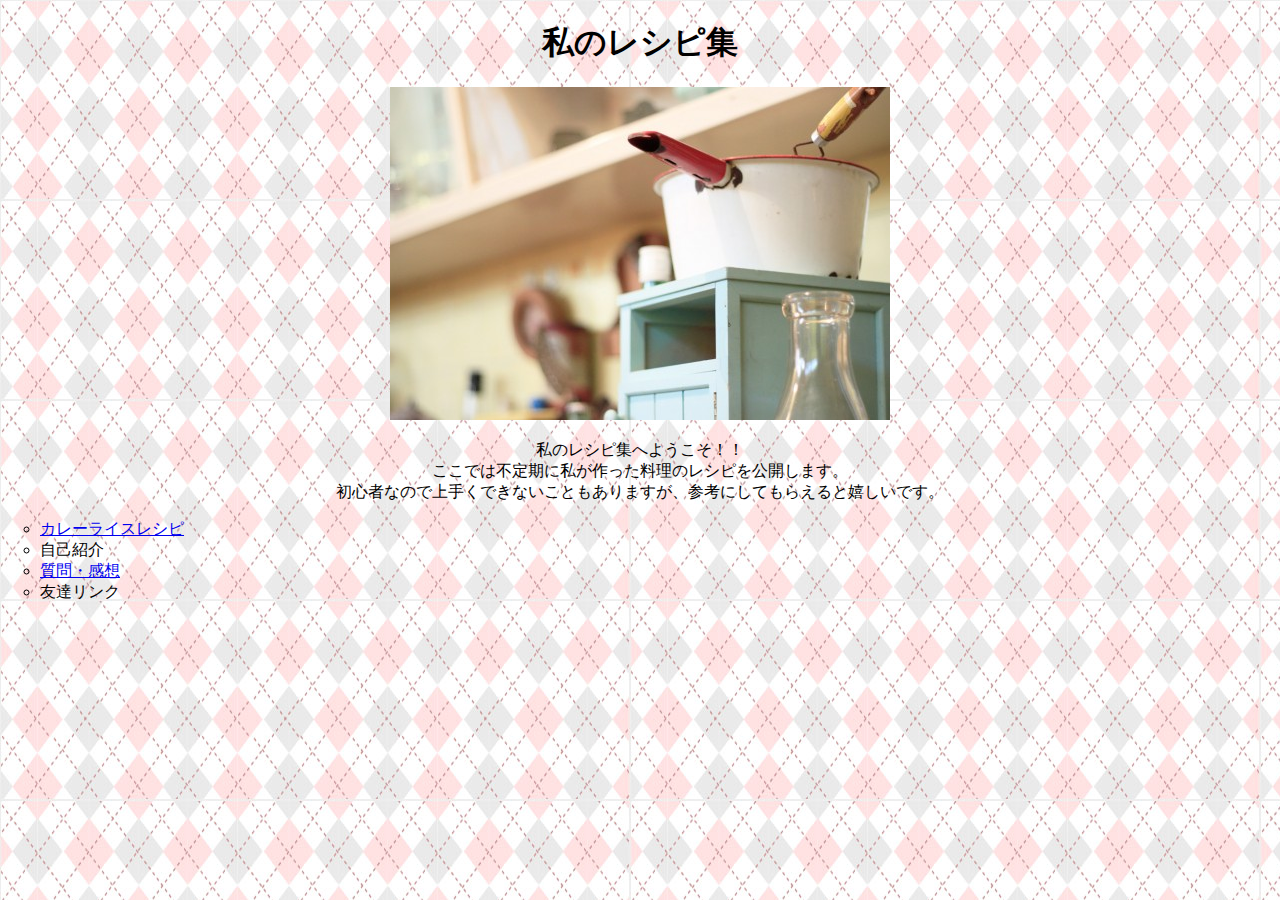
<file: index.html>
<!DOCTYPE html>
<html lang="ja">

<head>
    <meta charset="UTF-8">
    <title>私のレシピ集</title>
    <link rel="stylesheet" href="css/recipe.css">
</head>


<body>
    <div class="serif">
        <div class="intro">
            <h1>私のレシピ集</h1>
            <p><img src="images/kitchen.jpg" alt="キッチンの写真" title="キッチン"></p>

            <p> 私のレシピ集へようこそ！！ <br>
                ここでは不定期に私が作った料理のレシピを公開します。<br>
            初心者なので上手くできないこともありますが、参考にしてもらえると嬉しいです。</p>
        </div>

        <ul>
            <li><a href="curry_rice.html">カレーライスレシピ</a></li>
            <li>自己紹介</li>
            <li><a href="form.html">質問・感想</a></li>
            <li>友達リンク</li>
        </ul>
    </div>
</body>

</html>
</file>
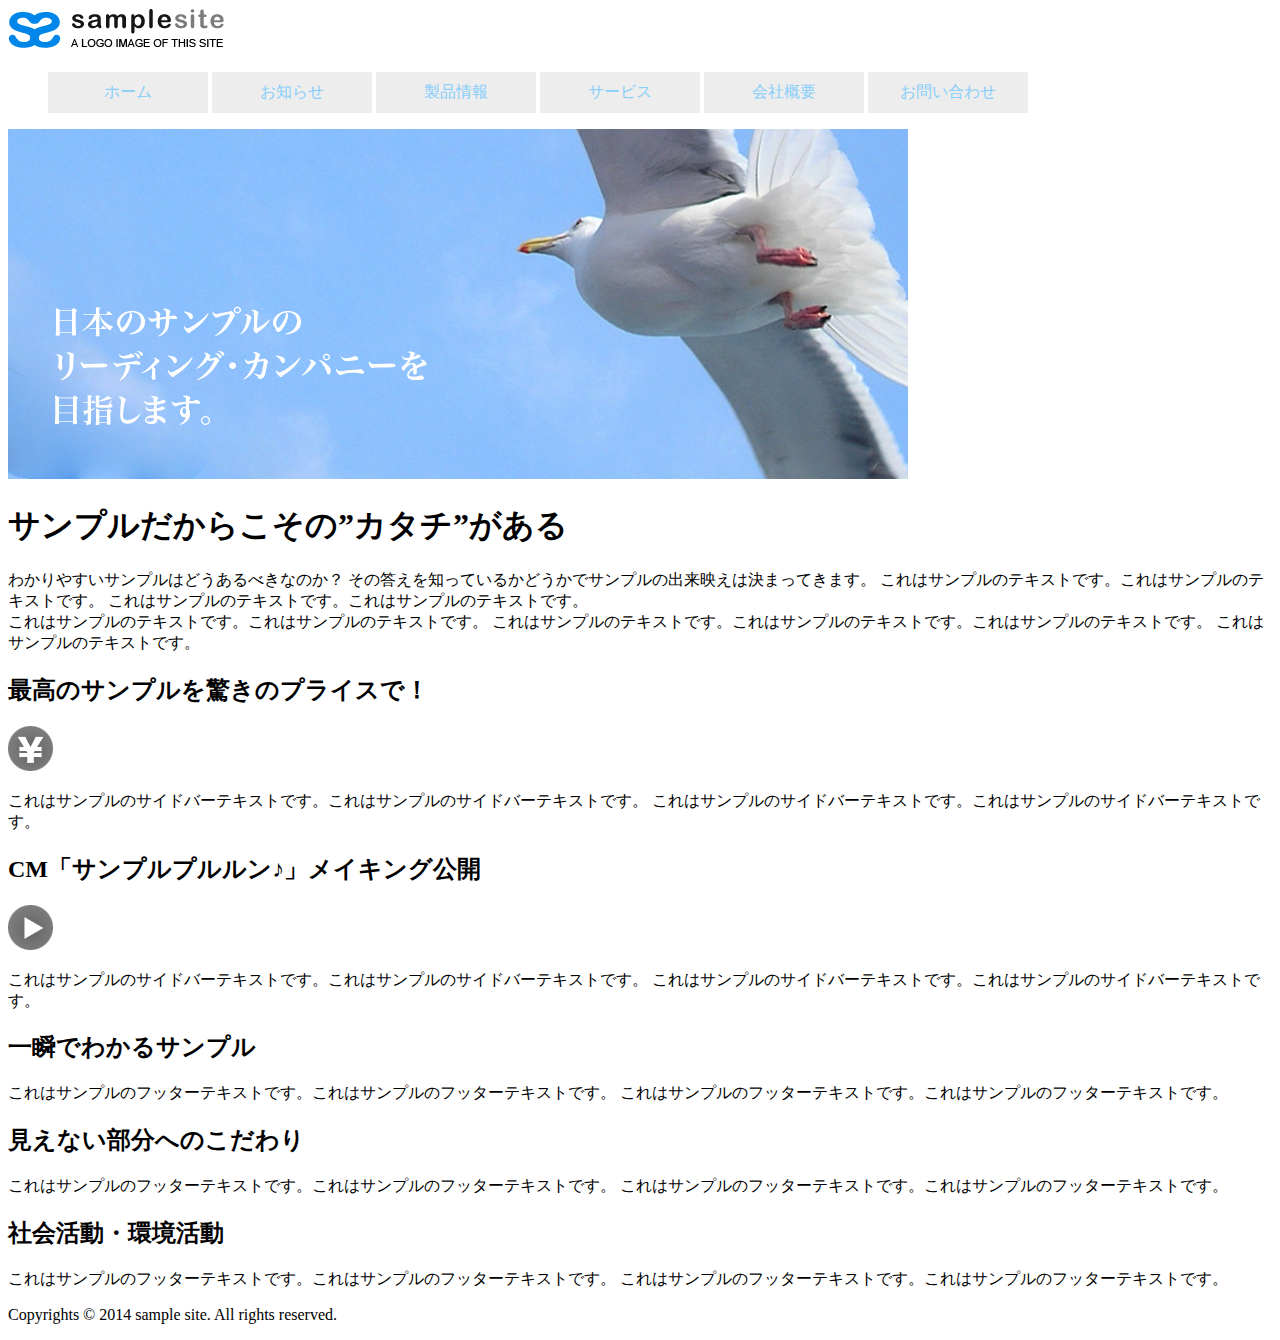
<file: new_excercise/index.html>
<!DOCTYPE html>
<html lang="en">
<head>
    <meta charset="UTF-8">
    <meta http-equiv="X-UA-Compatible" content="IE=edge">
    <meta name="viewport" content="width=device-width, initial-scale=1.0">
    <title>samplesiteホーム</title>
    <link rel="stylesheet" href="samplesite.css">
</head>
<body>
    <header>
        <img src="images/logo.png" alt="samplesite" title="samplesite">
        <nav>
        <ul>
            <li><a href="">ホーム</a></li>
            <li><a href="">お知らせ</a></li>
            <li><a href="">製品情報</a></li>
            <li><a href="">サービス</a></li>
            <li><a href="">会社概要</a></li>
            <li><a href="">お問い合わせ</a></li>
        </ul>
    </nav>  
    </header>

    <img src="images/mainvisual.jpg" alt="サンプルリーディングカンパニー" title="サンプルリーディングカンパニー">
    <h1>サンプルだからこその”カタチ”がある</h1>
    <p>
        わかりやすいサンプルはどうあるべきなのか？
        その答えを知っているかどうかでサンプルの出来映えは決まってきます。
        これはサンプルのテキストです。これはサンプルのテキストです。
        これはサンプルのテキストです。これはサンプルのテキストです。<br>
        これはサンプルのテキストです。これはサンプルのテキストです。
        これはサンプルのテキストです。これはサンプルのテキストです。これはサンプルのテキストです。
        これはサンプルのテキストです。
    </p> 

    <h2>最高のサンプルを驚きのプライスで！</h2>
    <img src="images/yen.png">
    <p>これはサンプルのサイドバーテキストです。これはサンプルのサイドバーテキストです。
        これはサンプルのサイドバーテキストです。これはサンプルのサイドバーテキストです。
    </p>
    <h2>CM「サンプルプルルン♪」メイキング公開</h2>
    <img src="images/play.png">
    <p>
        これはサンプルのサイドバーテキストです。これはサンプルのサイドバーテキストです。
        これはサンプルのサイドバーテキストです。これはサンプルのサイドバーテキストです。
    </p>


    <h2>一瞬でわかるサンプル</h2>
    <p>これはサンプルのフッターテキストです。これはサンプルのフッターテキストです。
        これはサンプルのフッターテキストです。これはサンプルのフッターテキストです。
    </p>
    
    <h2>見えない部分へのこだわり</h2>
    <p>
        これはサンプルのフッターテキストです。これはサンプルのフッターテキストです。
        これはサンプルのフッターテキストです。これはサンプルのフッターテキストです。
    </p>
    
    <h2>社会活動・環境活動</h2>
    <p>
        これはサンプルのフッターテキストです。これはサンプルのフッターテキストです。
        これはサンプルのフッターテキストです。これはサンプルのフッターテキストです。
    </p>
    <footer>
        <p>Copyrights © 2014 sample site. All rights reserved.</p>
    </footer>
</body>
</html>
</file>
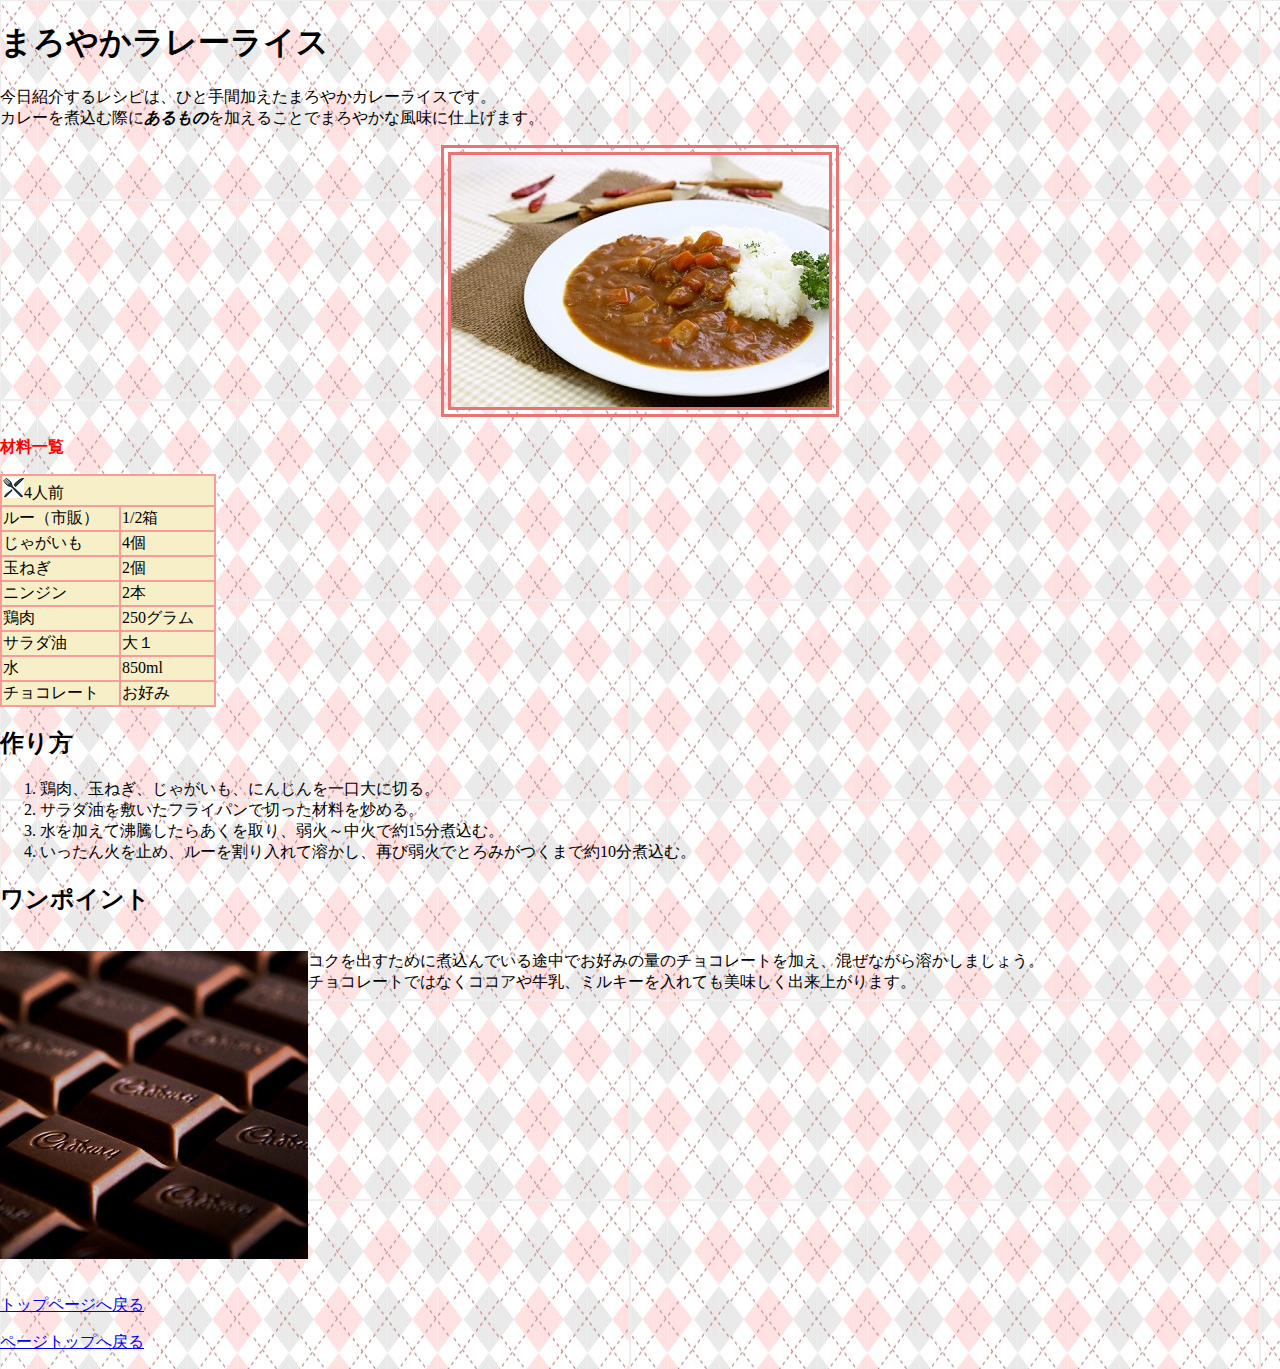
<file: curry_rice.html>
<!DOCTYPE html>
<html lang="ja">

<head>
    <meta charset="UTF-8">
    <title>まろやかカレーライス</title>
    <link rel="stylesheet" href="css/recipe.css">
</head>

<body>
    <h1>まろやかラレーライス</h1>
    <p>
        今日紹介するレシピは、ひと手間加えたまろやかカレーライスです。<br>
        カレーを煮込む際に<em>あるもの</em>を加えることでまろやかな風味に仕上げます。<br>
    </p>
    <p class="img_center">
        <img src="images/curry.jpg" alt="カレーライスの写真" title="カレーライス" id="curry_pic">
    </p>
    <p id="ingredients">材料一覧 </p>
    <table border="1" style="border-collapse: collapse">
        <tr>
            <td colspan="3"><img src="images/forkknife.png">4人前</td>
        </tr>
        <tr>
            <td>ルー（市販）</td>
            <td>1/2箱</td>
        </tr>
        <tr>
            <td>じゃがいも</td>
            <td>4個</td>
        </tr>
        <tr>
            <td>玉ねぎ</td>
            <td>2個</td>
        </tr>
        <tr>
            <td>ニンジン</td>
            <td>2本</td>
        </tr>
        <tr>
            <td>鶏肉</td>
            <td>250グラム</td>
        </tr>
        <tr>
            <td>サラダ油</td>
            <td>大１</td>
        </tr>
        <tr>
            <td>水</td>
            <td>850ml</td>
        </tr>
        <tr>
            <td>チョコレート</td>
            <td>お好み</td>
        </tr>
    </table>



    <h2>作り方</h2>
    <p>
    <ol>
        <li>鶏肉、玉ねぎ、じゃがいも、にんじんを一口大に切る。</li>
        <li>サラダ油を敷いたフライパンで切った材料を炒める。</li>
        <li>水を加えて沸騰したらあくを取り、弱火～中火で約15分煮込む。</li>
        <li>いったん火を止め、ルーを割り入れて溶かし、再び弱火でとろみがつくまで約10分煮込む。</li>
    </ol>
    </p>
    <h2>ワンポイント</h2>
    <div class="flex">
        <p><img src="images/chocolate.jpg" alt="チョコレートの写真" title="チョコレート"></p>
        <p>
            コクを出すために煮込んでいる途中でお好みの量のチョコレートを加え、混ぜながら溶かしましょう。<br>
            チョコレートではなくココアや牛乳、ミルキーを入れても美味しく出来上がります。<br>
        </p>
    </div>
    <p><a href="index.html">トップページへ戻る</a></p>
    <p><a href="#">ページトップへ戻る</a></p>
</body>

</html>
</file>
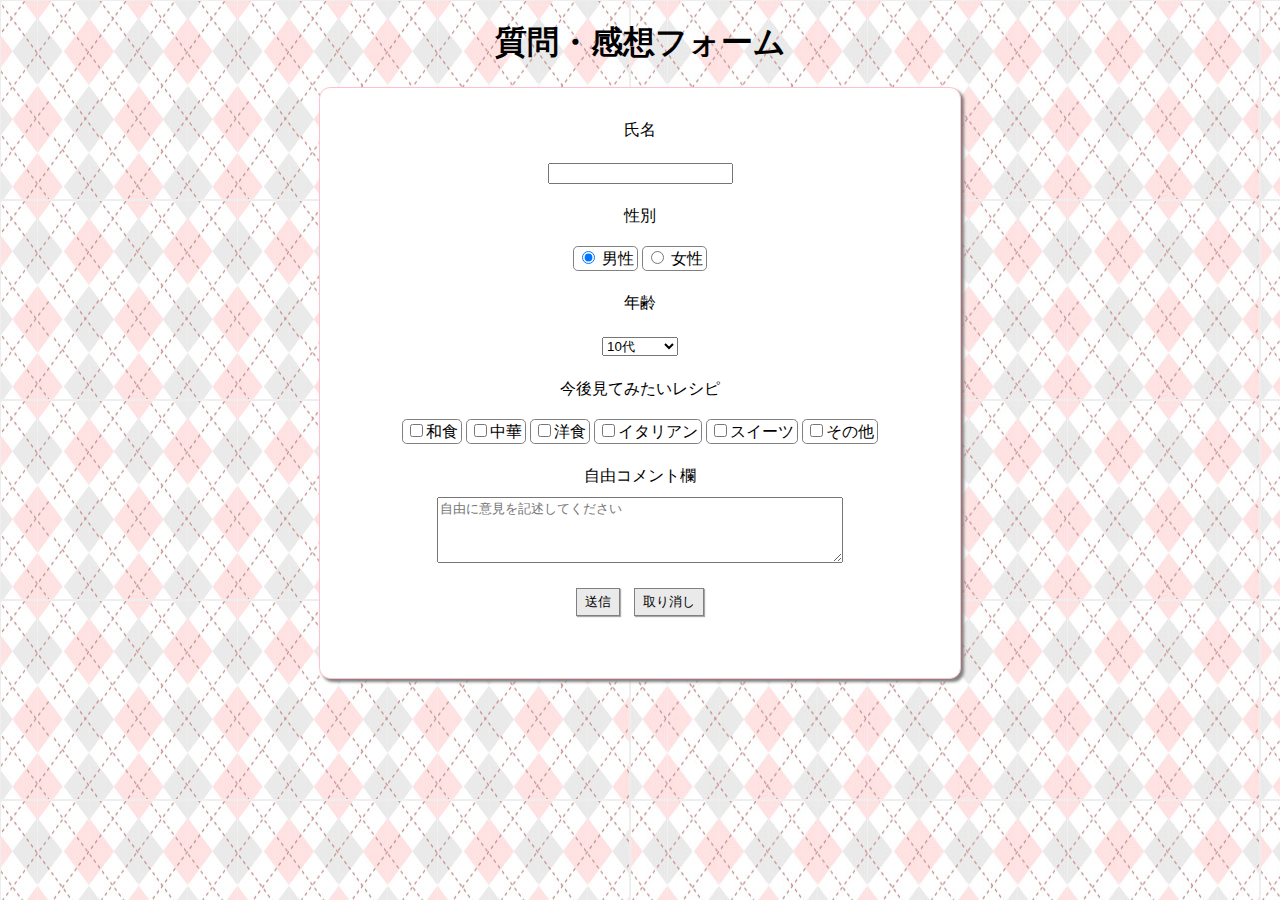
<file: form.html>
<!DOCTYPE html>
<html lang="en">

<head>
    <meta charset="UTF-8">
    <meta http-equiv="X-UA-Compatible" content="IE=edge">
    <meta name="viewport" content="width=device-width, initial-scale=1.0">
    <title>登録フォーム</title>
    <link rel="stylesheet" href="css/recipe.css">
</head>

<body class="form-center">
    <h1>質問・感想フォーム</h1>
    <form action="resut.html">
        <label for="name">氏名</label> <br>
        <input type="text" name="name"><br>
        <label for="gender">性別</label><br>
        <label class="surround"><input type="radio" name="gender" value="male" checked> 男性</label>
        <label class="surround"><input type="radio" name="gender" value="female"> 女性</label><br>
        <label for="age">年齢</label><br>
        <select name="age">
            <option value="10s" selected>10代</option>
            <option value="20s">20代</option>
            <option value="30s">30代</option>
            <option value="40s">40代</option>
            <option value="50s">50代</option>
            <option value="60s">60代</option>
            <option value="70s">70代</option>
            <option value="oldder80">80代以上</option>
        </select><br>
        <div class="checkbox">
        <label for="food_interest">今後見てみたいレシピ</label><br>
        <label class="surround"><input type="checkbox" name="food_interest" value="japanese"><label for ="japanese">和食</label></label>
        <label class="surround"><input type="checkbox" name="food_interest" value="chinese">中華</label>
        <label class="surround"><input type="checkbox" name="food_interest" value="western">洋食</label>
        <label class="surround"><input type="checkbox" name="food_interest" value="italian">イタリアン</label>
        <label class="surround"><input type="checkbox" name="food_interest" value="sweets">スイーツ</label>
        <label class="surround"><input type="checkbox" name="food_interest" value="others">その他</label> <br>
        </div>
        <label for="コメント">自由コメント欄</label><br>
        <textarea name="free_comment" row="10"cols="50"placeholder="自由に意見を記述してください"></textarea><br>
        <button type="submit">送信</button>
        <button type="reset">取り消し</button>
    </form>
</body>

</html>
</file>
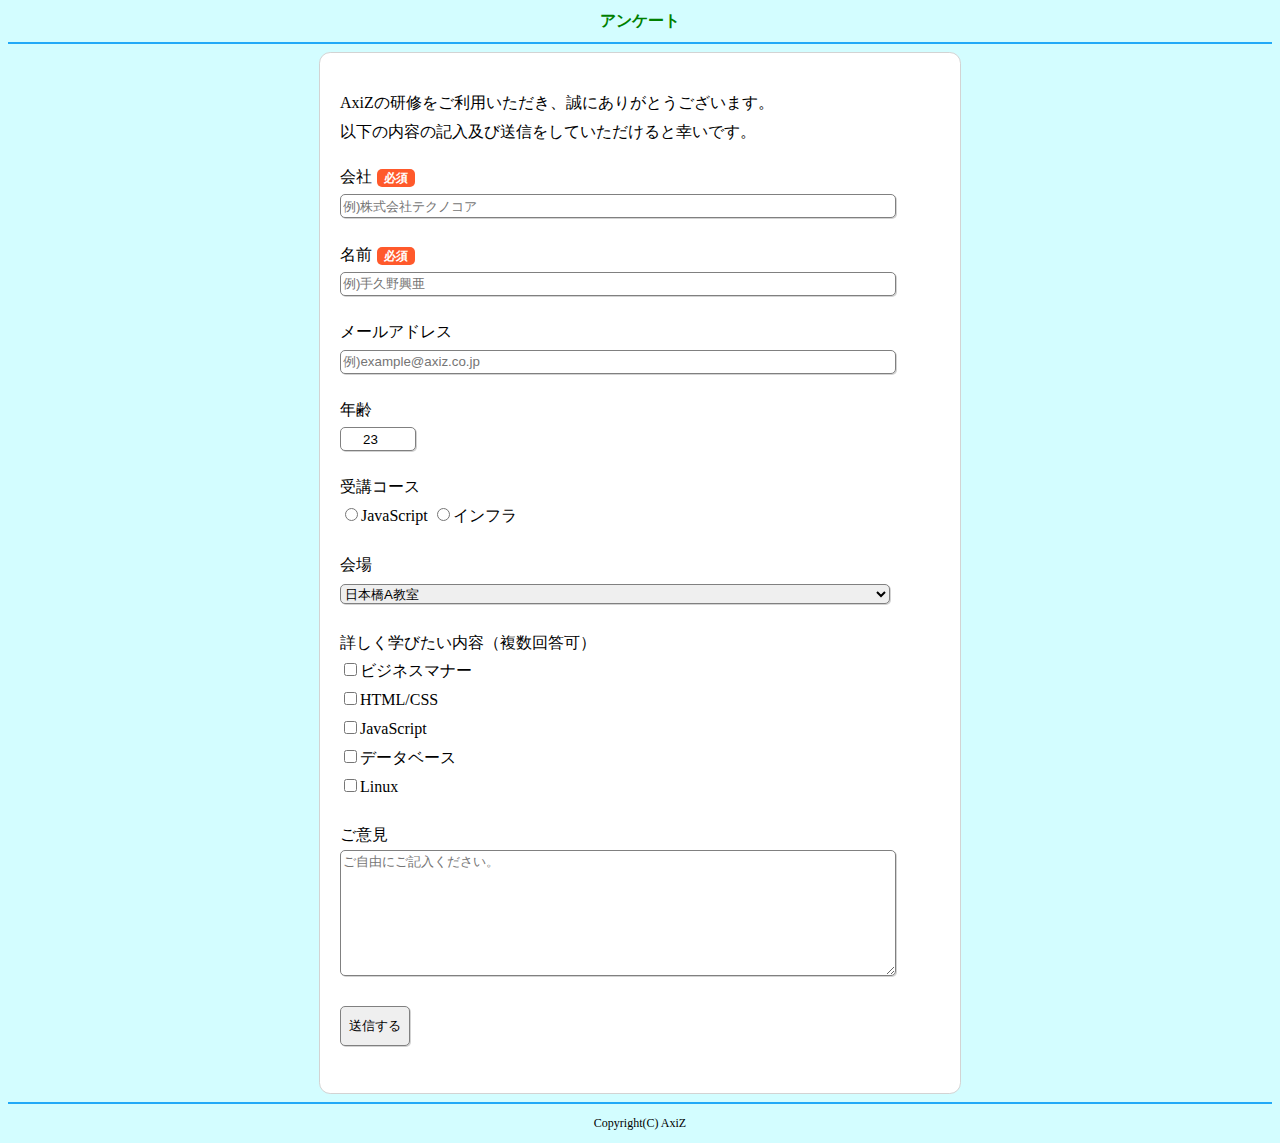
<file: questionnaire.html>
<!DOCTYPE html>
<html lang="en">

<head>
    <meta charset="UTF-8">
    <meta http-equiv="X-UA-Compatible" content="IE=edge">
    <meta name="viewport" content="width=device-width, initial-scale=1.0">
    <title>質問シート</title>
    <link rel="stylesheet" href="css/questionnaire.css">

</head>

<body>
    <h1>アンケート</h1>
    <hr noshade>
    <div class="surrounded">
        <p>
            AxiZの研修をご利用いただき、誠にありがとうございます。<br>
            以下の内容の記入及び送信をしていただけると幸いです。<br>
        </p>
        <form action="questionnaire_result.html">
            <div class="section">
            <label for="company">会社</label><label class="required"></label></label><br>
            <input type="text" name="company"placeholder="例)株式会社テクノコア" required><br>
        </div>
        <div class="section">
            <label for="name">名前</label><label class="required"></label> <br>
            <input type="text" name="name"placeholder="例)手久野興亜" required><br>
        </div>
            <div class="section">
            <label for="e-mail">メールアドレス</label> <br>
            <input type="email" name="e-mail"placeholder="例)example@axiz.co.jp"><br>
        </div>
            <div class="section">
            <label for="age">年齢</label> <br>
            <input type="number" name="age" value="23"><br>
        </div>
            <div class="section">
            <label for="course">受講コース</label> <br>
            <label><input type="radio" name="course" value="javascript">JavaScript</label>
            <label><input type="radio" name="course" value="infra">インフラ</label><br>
        </div>
            <div class="section">
            <label for="place">会場</label> <br>
            <select name="place">
                <option value="nihonbashi_A">日本橋A教室</option>
                <option value="nihonbashi_B">日本橋B教室</option>
                <option value="iidabashi">飯田橋教室</option>
                <option value="okinawa">沖縄教室</option>
            </select><br>
        </div>
            <div class="section">
            <label for="content_interest">詳しく学びたい内容（複数回答可）</label><br>
            <label><input type="checkbox" name="content_interest" value="business_manner">ビジネスマナー</label><br>
            <label><input type="checkbox" name="content_interest" value="html_css">HTML/CSS</label><br>
            <label><input type="checkbox" name="content_interest" value="javascript">JavaScript</label><br>
            <label><input type="checkbox" name="content_interest" value="database">データベース</label><br>
            <label><input type="checkbox" name="content_interest" value="linux" class="margin">Linux</label><br>
        </div>
            <div class="section">
            <label for="opinion">ご意見</label> <br>
            <textarea nmae="opinion" row="5" cols="40" placeholder="ご自由にご記入ください。"></textarea><br>
        </div>
            <button type="submit">送信する</button>
        </form>
    </div>
    <hr noshade>
    <footer>
        <p>Copyright(C) AxiZ</p>
    </footer>
</body>

</html>
</file>
<file: css/recipe.css>
body {
    background-image: url(../images/bg_Argyle.jpg);
    background-repeat: repeat;
    margin: 0;
    padding: 0;
}

h1.intro {
    font-size: 25px;
}

.intro {
    text-align: center;
}

.img_center {
    text-align: center;
}

#curry_pic {
    border: double 10px rgb(236, 115, 115);
}

ul {
    list-style-type: circle;
}

table,
td {
    background-color: rgb(246, 239, 200);
    border: 2px rgb(248, 155, 155) solid;
}

#ingredients {
    color: red;
    font-weight: bold;
}

em {
    font-weight: bold;
}

.flex {
    display: flex;
}

td {
    padding-right: 20px;
}

.serif {
    font-family: sans-serif;
}

/* フォームスタイル */
form{
    padding:20px;
    margin:auto;
    width: 600px;
    height:550px;
    border: 1px solid pink;
    border-radius: 0.7em;
    box-shadow:3px 3px 3px grey;
    background:white;
    text-align:center;
    line-height: 2.7em;
    
}
.form-center{
    text-align:center;
}
.surround{
    border:1px solid grey;
    border-radius: 0.3em;
    padding: 3px;
}
textarea{
    height:60px;
    width: 400px;
}
button{
    padding:0.3em 0.6em;
    margin: 5px;
    background-color: rgb(234, 234, 234);
    border: 1.5px solid grey;
    box-shadow:1px 1px 1px darkgrey;
}
</file>
<file: new_excercise/samplesite.css>
/* body{
    text-align: center;
} */
nav {
    list-style: none;
    display: flex;
  }
   
  nav li {
    width: 140px;
    padding: 10px;
    text-align: center;
    background-color: rgb(237, 237, 237);
    display: inline-block;
  }
   
  nav li a {
    text-decoration: none;
    color: lightskyblue;
  }
  nav li a:hover{
      color:black;
  }
</file>
<file: css/questionnaire.css>
body {
    background-color: rgb(211, 253, 255);
}

h1 {
    color: green;
    font-size: medium;
    text-align: center;
}

.surrounded {
    padding: 20px;
    margin-top: 30px;
    margin-bottom: 30px;
    margin-top: 0;
    margin-bottom:0;
    margin-left: auto;
    margin-right: auto;
    width: 600px;
    height: 1000px;
    border: 1px solid lightgray;
    border-radius: 0.7em;
    background: white;
    line-height: 1.8em;
}

footer {
    font-size: 12px;
    text-align: center;
}

hr {
    height: 2px;
    background-color: #22a9f7;
    border: none;
    color: #22a9f7;
}

.required::after {
    content: "必須";
    background-color: #ff592b;
    color: #fff;
    font-size: 12px;
    font-weight: bold;
    min-width: 10px;
    padding: 3px 7px;
    margin: 0px 5px;
    line-height: 1;
    vertical-align: middle;
    white-space: nowrap;
    text-align: center;
    border-radius: 5px;
    display: inline-block;
}
textarea{
    width:550px;
    height:120px;
}
input[type="number"]{
    width:70px;
    height:20px;
    text-align: center;
    
}
input[type="text"],input[type="email"],select{
    width:550px;
    height:20px;
    border-radius:5px;
    border:1px solid grey;
   
}
.section{
    margin-bottom: 20px;
}
button{
    height:40px;
    width: 70px;
    box-shadow:1px 1px lightgrey;
    border-radius:5px;
    border: 1px solid grey;6
}
input,textarea,select{
    border-radius:5px;
    border:1px solid grey;
}
input[type="text"],input[type="email"],input[type="number"],select,textarea{
    box-shadow: 1px 1px lightgrey;
}
</file>
